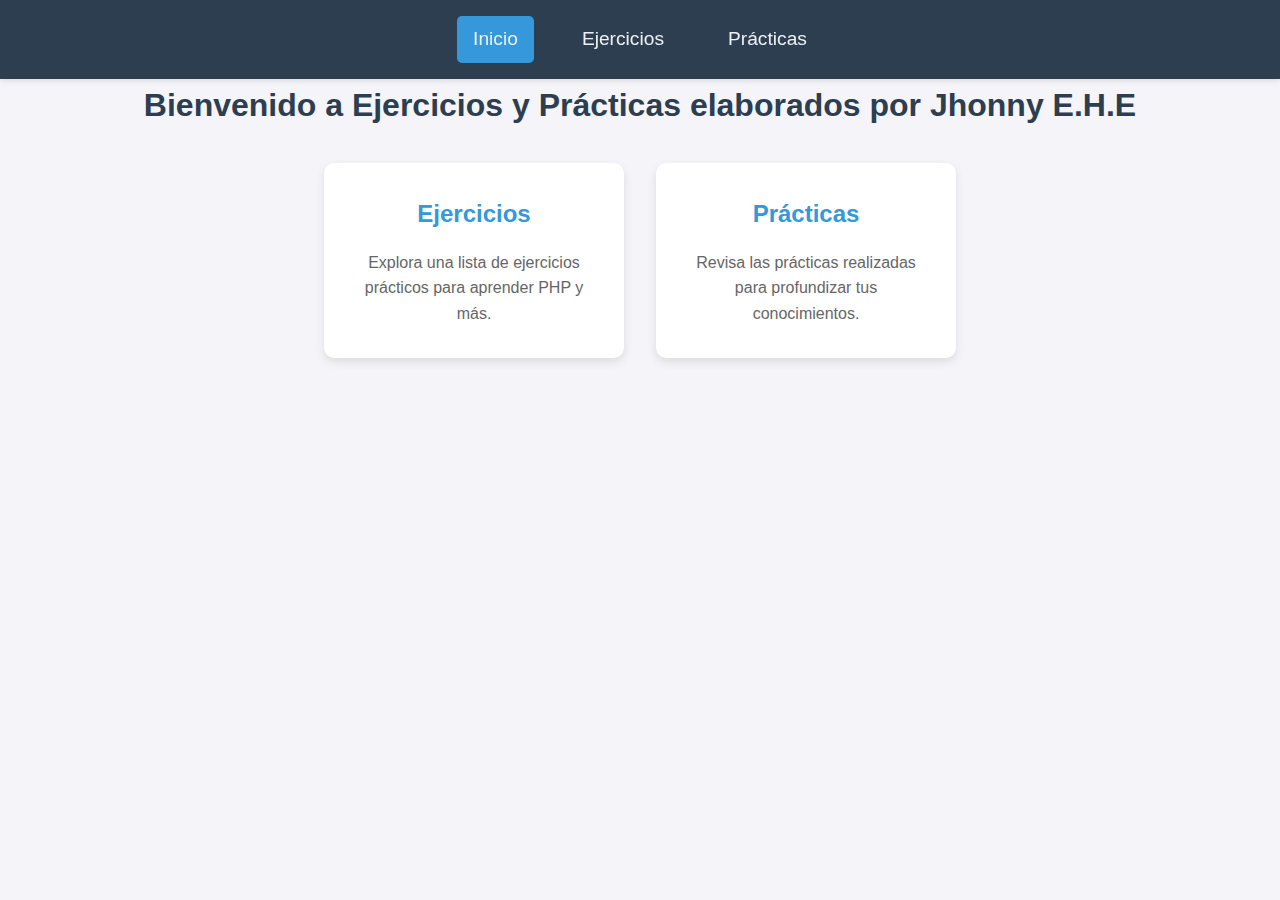
<file: index.html>
<!DOCTYPE html>
<html lang="es">
<head>
    <meta charset="UTF-8">
    <meta name="viewport" content="width=device-width, initial-scale=1.0">
    <title>Inicio - Ejercicios y Prácticas</title>
    <link rel="stylesheet" href="styles.css">
</head>
<body>
    <!-- Header -->
    <header class="header">
        <div class="menu-toggle">
            <span></span>
            <span></span>
            <span></span>
        </div>
        <nav class="nav">
            <a href="index.html" class="nav-link active">Inicio</a>
            <a href="ejercicios.html" class="nav-link">Ejercicios</a>
            <a href="practicas.html" class="nav-link">Prácticas</a>
        </nav>
    </header>

    <!-- Contenido principal -->
    <main class="container">
        <h1>Bienvenido a Ejercicios y Prácticas elaborados por Jhonny E.H.E</h1>
        <div class="cards-container">
            <!-- Tarjeta para Ejercicios -->
            <a href="ejercicios.html" class="card">
                <h2>Ejercicios</h2>
                <p>Explora una lista de ejercicios prácticos para aprender PHP y más.</p>
            </a>
            <!-- Tarjeta para Prácticas -->
            <a href="practicas.html" class="card">
                <h2>Prácticas</h2>
                <p>Revisa las prácticas realizadas para profundizar tus conocimientos.</p>
            </a>
        </div>
    </main>

    <!-- JavaScript para el menú hamburguesa -->
    <script>
        document.querySelector('.menu-toggle').addEventListener('click', function() {
            document.querySelector('.nav').classList.toggle('nav-active');
            this.classList.toggle('toggle-active');
        });
    </script>
</body>
</html>
</file>
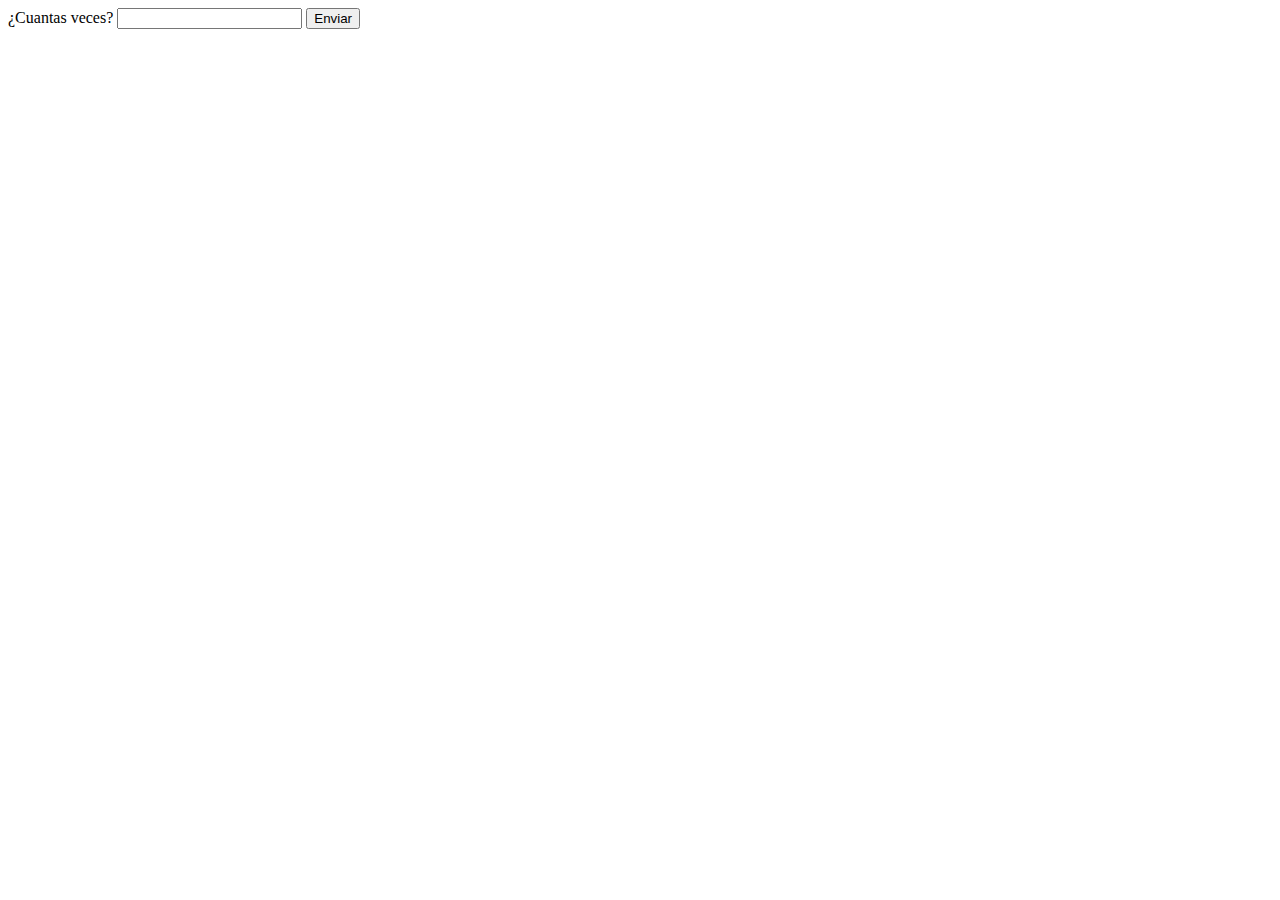
<file: 20.html>
<html>
  <head>
    <meta charset="UTF-8" />
    <title>While HTML</title>
  </head>
  <body>
    <form action="20_while.php" method="post">
      ¿Cuantas veces?
      <input type="text" name="number" />
      <input type="submit" value="Enviar" />
    </form>
  </body>
</html>
</file>
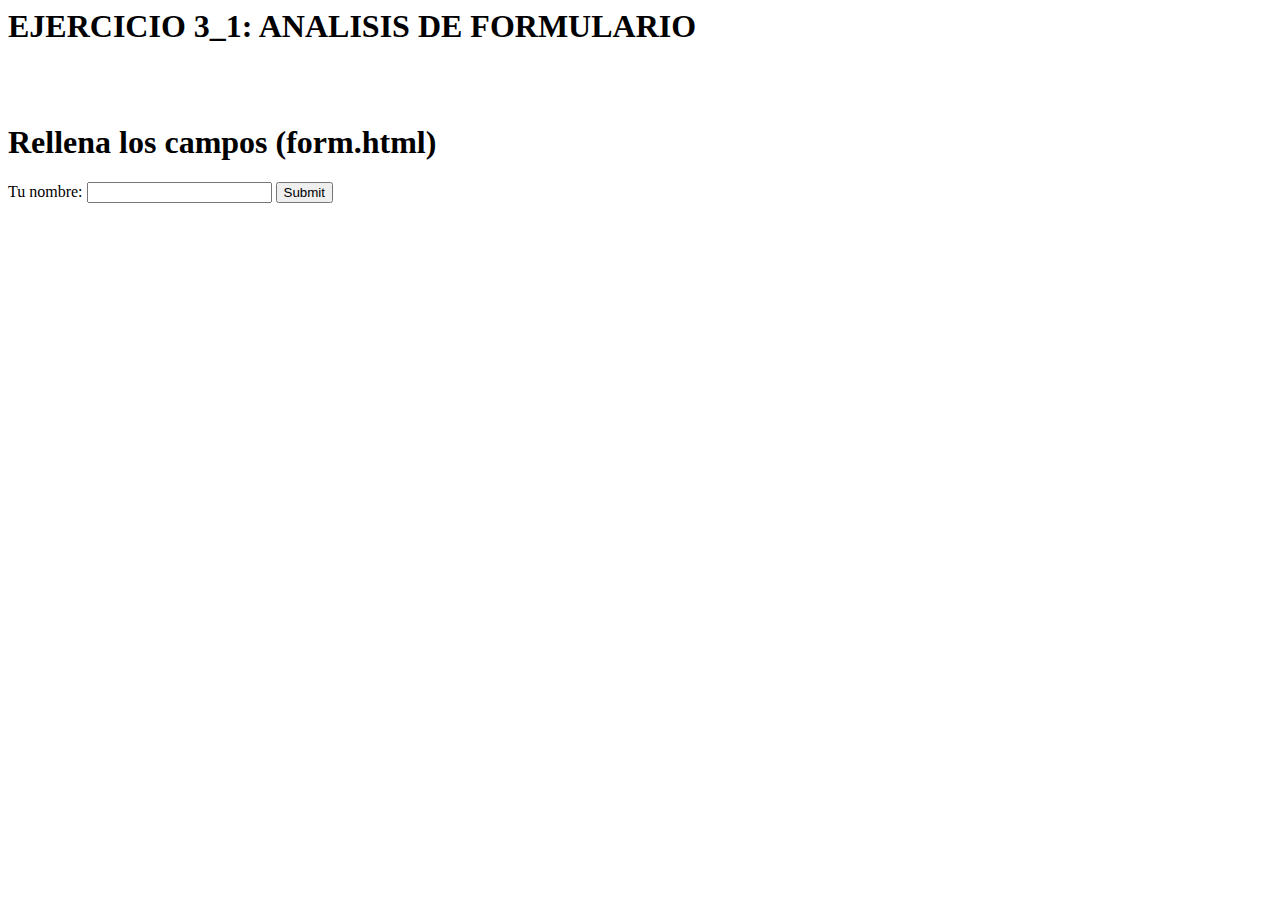
<file: 24_analisis.htm>
<html>
<head>
<title>EJERCICIO 3_1: ANALISIS DE FORMULARIO</title>
</head>
<body>
<h1>EJERCICIO 3_1: ANALISIS DE FORMULARIO</h1><br>
<br>
<h1>Rellena los campos (form.html)</h1>
<form action="24_analisis.php" method="post"> Tu nombre: <input type="text" name="firstname">
<input type="submit">
</form>
</body>
</html>
</file>
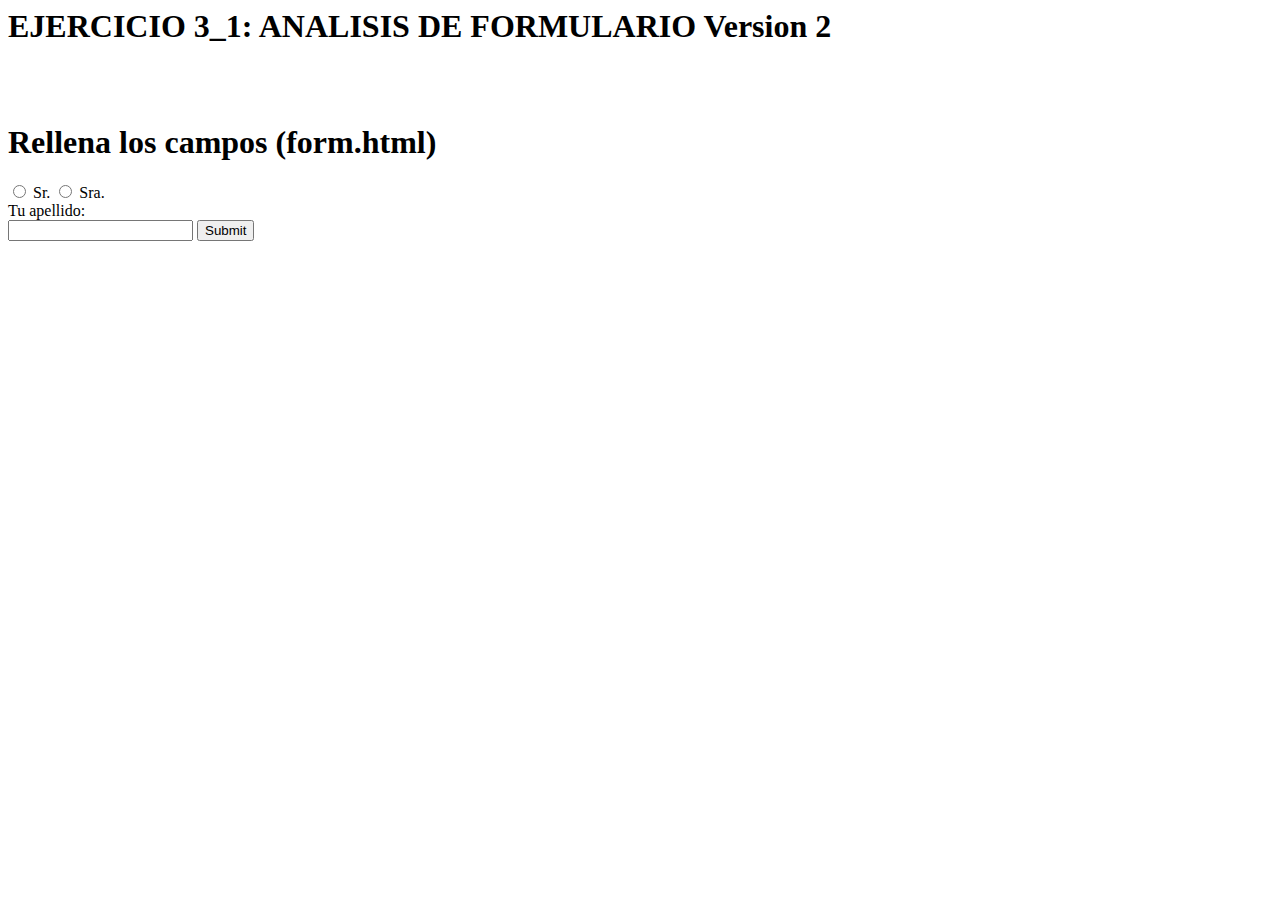
<file: 25_analisis.html>
<html>
<head>
<meta charset="UTF-8">
<title>EJERCICIO 3_1: ANALISIS DE FORMULARIO Version 2</title>
</head>
<body>
<h1>EJERCICIO 3_1: ANALISIS DE FORMULARIO Version 2</h1><br>
<br>
<h1>Rellena los campos (form.html)</h1>
<form action="25_analisis.php" method="post">
<input type="radio" name="gender" value="0"> Sr.
<input type="radio" name="gender" value="1"> Sra.<br> Tu apellido:<br>
<input type="text" name="lastname">
<input type="submit">
</form>
</body>
</html>
</file>
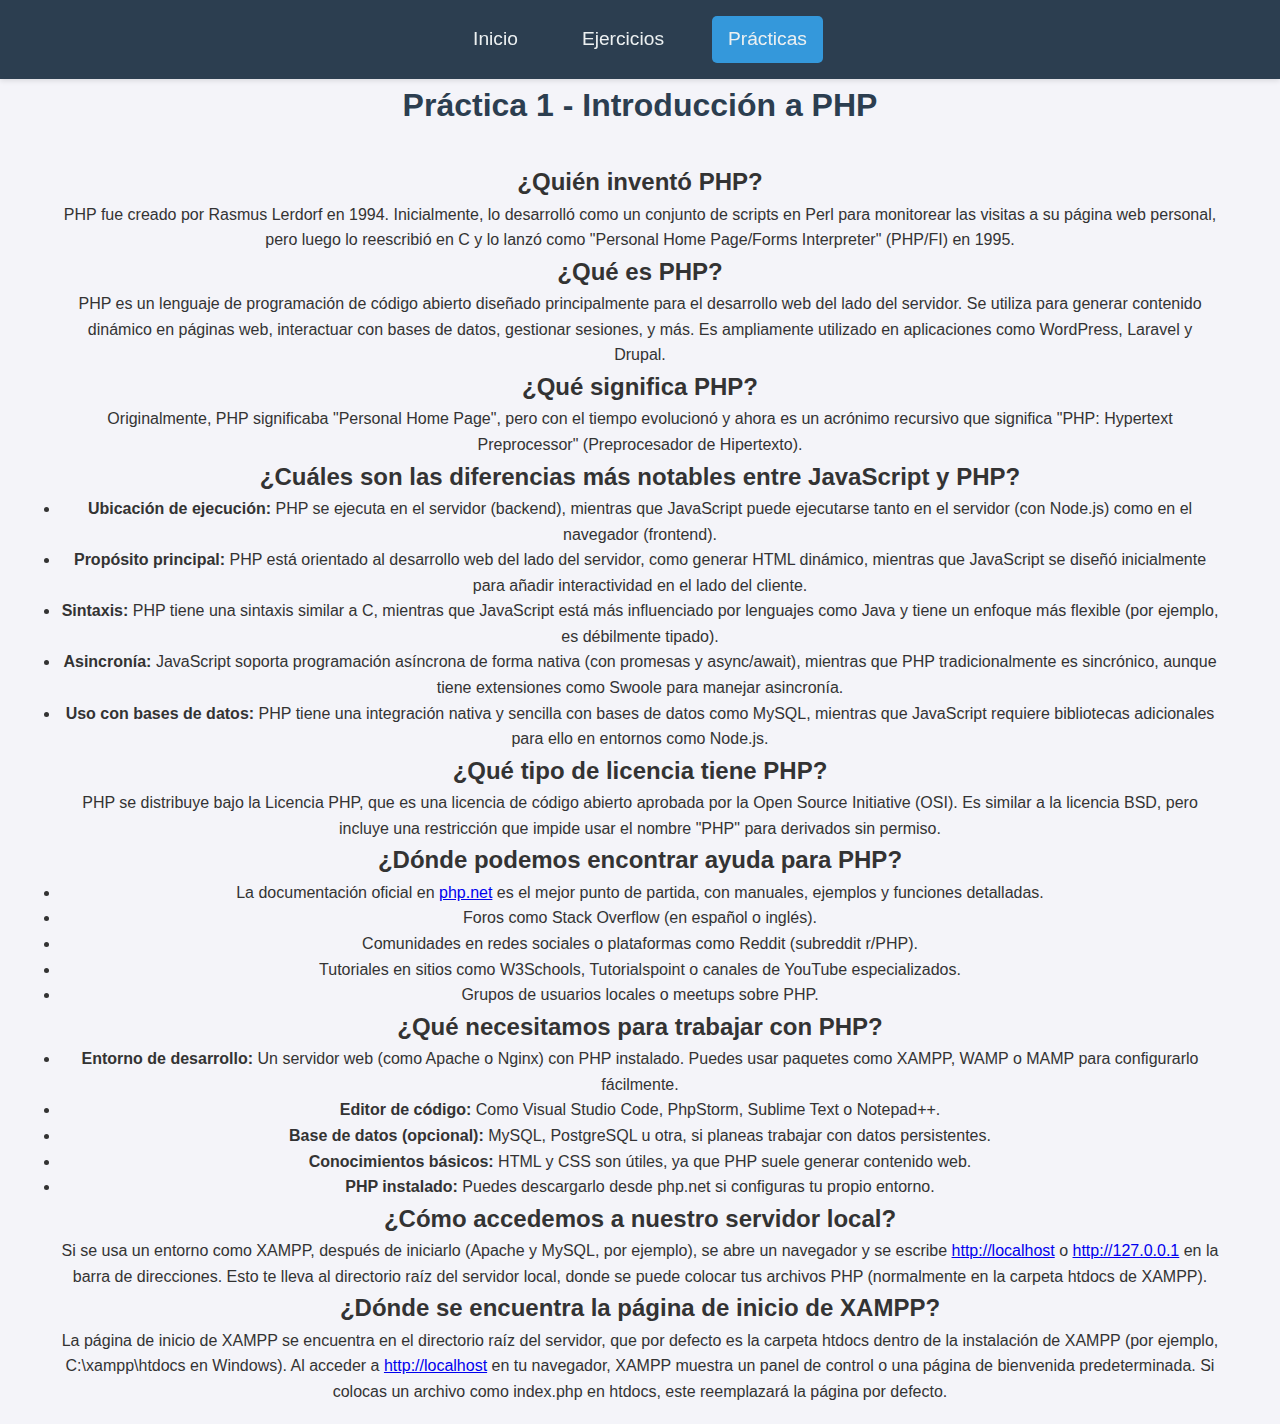
<file: Practica_01.html>
<!DOCTYPE html>
<html lang="es">
<head>
    <meta charset="UTF-8">
    <meta name="viewport" content="width=device-width, initial-scale=1.0">
    <title>Práctica 1 - Introducción a PHP</title>
    <link rel="stylesheet" href="styles.css">
</head>
<body>
    <!-- Header -->
    <header class="header">
        <nav class="nav">
            <a href="index.html" class="nav-link">Inicio</a>
            <a href="ejercicios.html" class="nav-link">Ejercicios</a>
            <a href="practicas.html" class="nav-link active">Prácticas</a>
        </nav>
    </header>

    <!-- Contenido principal -->
    <main class="container">
        <h1>Práctica 1 - Introducción a PHP</h1>

        <div class="content-section">
            <h2>¿Quién inventó PHP?</h2>
            <p>PHP fue creado por Rasmus Lerdorf en 1994. Inicialmente, lo desarrolló como un conjunto de scripts en Perl para monitorear las visitas a su página web personal, pero luego lo reescribió en C y lo lanzó como "Personal Home Page/Forms Interpreter" (PHP/FI) en 1995.</p>
        </div>

        <div class="content-section">
            <h2>¿Qué es PHP?</h2>
            <p>PHP es un lenguaje de programación de código abierto diseñado principalmente para el desarrollo web del lado del servidor. Se utiliza para generar contenido dinámico en páginas web, interactuar con bases de datos, gestionar sesiones, y más. Es ampliamente utilizado en aplicaciones como WordPress, Laravel y Drupal.</p>
        </div>

        <div class="content-section">
            <h2>¿Qué significa PHP?</h2>
            <p>Originalmente, PHP significaba "Personal Home Page", pero con el tiempo evolucionó y ahora es un acrónimo recursivo que significa "PHP: Hypertext Preprocessor" (Preprocesador de Hipertexto).</p>
        </div>

        <div class="content-section">
            <h2>¿Cuáles son las diferencias más notables entre JavaScript y PHP?</h2>
            <ul>
                <li><b>Ubicación de ejecución:</b> PHP se ejecuta en el servidor (backend), mientras que JavaScript puede ejecutarse tanto en el servidor (con Node.js) como en el navegador (frontend).</li>
                <li><b>Propósito principal:</b> PHP está orientado al desarrollo web del lado del servidor, como generar HTML dinámico, mientras que JavaScript se diseñó inicialmente para añadir interactividad en el lado del cliente.</li>
                <li><b>Sintaxis:</b> PHP tiene una sintaxis similar a C, mientras que JavaScript está más influenciado por lenguajes como Java y tiene un enfoque más flexible (por ejemplo, es débilmente tipado).</li>
                <li><b>Asincronía:</b> JavaScript soporta programación asíncrona de forma nativa (con promesas y async/await), mientras que PHP tradicionalmente es sincrónico, aunque tiene extensiones como Swoole para manejar asincronía.</li>
                <li><b>Uso con bases de datos:</b> PHP tiene una integración nativa y sencilla con bases de datos como MySQL, mientras que JavaScript requiere bibliotecas adicionales para ello en entornos como Node.js.</li>
            </ul>
        </div>

        <div class="content-section">
            <h2>¿Qué tipo de licencia tiene PHP?</h2>
            <p>PHP se distribuye bajo la Licencia PHP, que es una licencia de código abierto aprobada por la Open Source Initiative (OSI). Es similar a la licencia BSD, pero incluye una restricción que impide usar el nombre "PHP" para derivados sin permiso.</p>
        </div>

        <div class="content-section">
            <h2>¿Dónde podemos encontrar ayuda para PHP?</h2>
            <ul>
                <li>La documentación oficial en <a href="https://www.php.net" target="_blank">php.net</a> es el mejor punto de partida, con manuales, ejemplos y funciones detalladas.</li>
                <li>Foros como Stack Overflow (en español o inglés).</li>
                <li>Comunidades en redes sociales o plataformas como Reddit (subreddit r/PHP).</li>
                <li>Tutoriales en sitios como W3Schools, Tutorialspoint o canales de YouTube especializados.</li>
                <li>Grupos de usuarios locales o meetups sobre PHP.</li>
            </ul>
        </div>

        <div class="content-section">
            <h2>¿Qué necesitamos para trabajar con PHP?</h2>
            <ul>
                <li><b>Entorno de desarrollo:</b> Un servidor web (como Apache o Nginx) con PHP instalado. Puedes usar paquetes como XAMPP, WAMP o MAMP para configurarlo fácilmente.</li>
                <li><b>Editor de código:</b> Como Visual Studio Code, PhpStorm, Sublime Text o Notepad++.</li>
                <li><b>Base de datos (opcional):</b> MySQL, PostgreSQL u otra, si planeas trabajar con datos persistentes.</li>
                <li><b>Conocimientos básicos:</b> HTML y CSS son útiles, ya que PHP suele generar contenido web.</li>
                <li><b>PHP instalado:</b> Puedes descargarlo desde php.net si configuras tu propio entorno.</li>
            </ul>
        </div>

        <div class="content-section">
            <h2>¿Cómo accedemos a nuestro servidor local?</h2>
            <p>Si se usa un entorno como XAMPP, después de iniciarlo (Apache y MySQL, por ejemplo), se abre un navegador y se escribe <a href="http://localhost" target="_blank">http://localhost</a> o <a href="http://127.0.0.1" target="_blank">http://127.0.0.1</a> en la barra de direcciones. Esto te lleva al directorio raíz del servidor local, donde se puede colocar tus archivos PHP (normalmente en la carpeta htdocs de XAMPP).</p>
        </div>

        <div class="content-section">
            <h2>¿Dónde se encuentra la página de inicio de XAMPP?</h2>
            <p>La página de inicio de XAMPP se encuentra en el directorio raíz del servidor, que por defecto es la carpeta htdocs dentro de la instalación de XAMPP (por ejemplo, C:\xampp\htdocs en Windows). Al acceder a <a href="http://localhost" target="_blank">http://localhost</a> en tu navegador, XAMPP muestra un panel de control o una página de bienvenida predeterminada. Si colocas un archivo como index.php en htdocs, este reemplazará la página por defecto.</p>
        </div>
    </main>
</body>
</html>
</file>
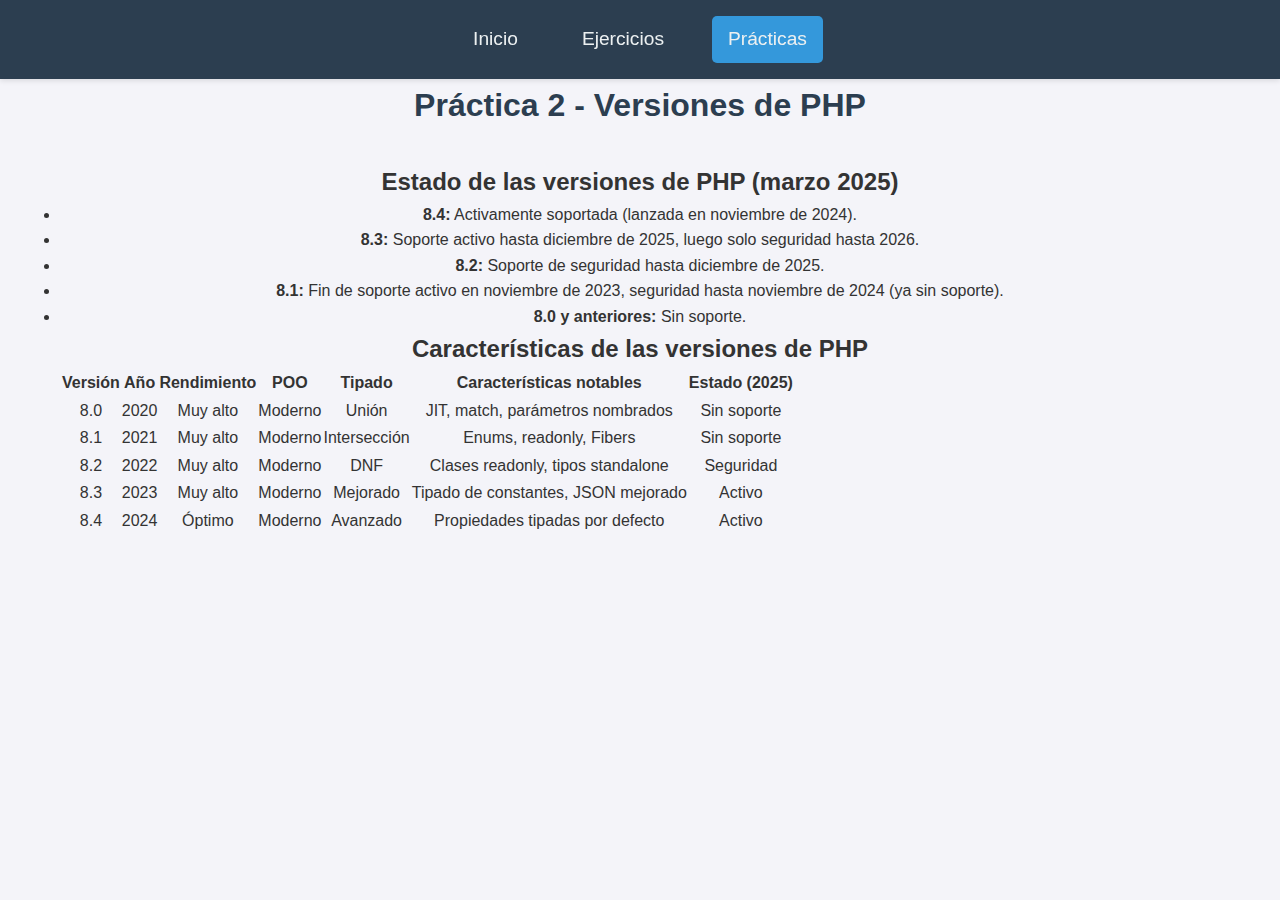
<file: Practica_02.html>
<!DOCTYPE html>
<html lang="es">
<head>
    <meta charset="UTF-8">
    <meta name="viewport" content="width=device-width, initial-scale=1.0">
    <title>Práctica 2 - Versiones de PHP</title>
    <link rel="stylesheet" href="styles.css">
</head>
<body>
    <!-- Header -->
    <header class="header">
        <nav class="nav">
            <a href="index.html" class="nav-link">Inicio</a>
            <a href="ejercicios.html" class="nav-link">Ejercicios</a>
            <a href="practicas.html" class="nav-link active">Prácticas</a>
        </nav>
    </header>

    <!-- Contenido principal -->
    <main class="container">
        <h1>Práctica 2 - Versiones de PHP</h1>

        <div class="content-section">
            <h2>Estado de las versiones de PHP (marzo 2025)</h2>
            <ul>
                <li><b>8.4:</b> Activamente soportada (lanzada en noviembre de 2024).</li>
                <li><b>8.3:</b> Soporte activo hasta diciembre de 2025, luego solo seguridad hasta 2026.</li>
                <li><b>8.2:</b> Soporte de seguridad hasta diciembre de 2025.</li>
                <li><b>8.1:</b> Fin de soporte activo en noviembre de 2023, seguridad hasta noviembre de 2024 (ya sin soporte).</li>
                <li><b>8.0 y anteriores:</b> Sin soporte.</li>
            </ul>
        </div>

        <div class="content-section">
            <h2>Características de las versiones de PHP</h2>
            <table>
                <thead>
                    <tr>
                        <th>Versión</th>
                        <th>Año</th>
                        <th>Rendimiento</th>
                        <th>POO</th>
                        <th>Tipado</th>
                        <th>Características notables</th>
                        <th>Estado (2025)</th>
                    </tr>
                </thead>
                <tbody>
                    <tr>
                        <td>8.0</td>
                        <td>2020</td>
                        <td>Muy alto</td>
                        <td>Moderno</td>
                        <td>Unión</td>
                        <td>JIT, match, parámetros nombrados</td>
                        <td>Sin soporte</td>
                    </tr>
                    <tr>
                        <td>8.1</td>
                        <td>2021</td>
                        <td>Muy alto</td>
                        <td>Moderno</td>
                        <td>Intersección</td>
                        <td>Enums, readonly, Fibers</td>
                        <td>Sin soporte</td>
                    </tr>
                    <tr>
                        <td>8.2</td>
                        <td>2022</td>
                        <td>Muy alto</td>
                        <td>Moderno</td>
                        <td>DNF</td>
                        <td>Clases readonly, tipos standalone</td>
                        <td>Seguridad</td>
                    </tr>
                    <tr>
                        <td>8.3</td>
                        <td>2023</td>
                        <td>Muy alto</td>
                        <td>Moderno</td>
                        <td>Mejorado</td>
                        <td>Tipado de constantes, JSON mejorado</td>
                        <td>Activo</td>
                    </tr>
                    <tr>
                        <td>8.4</td>
                        <td>2024</td>
                        <td>Óptimo</td>
                        <td>Moderno</td>
                        <td>Avanzado</td>
                        <td>Propiedades tipadas por defecto</td>
                        <td>Activo</td>
                    </tr>
                </tbody>
            </table>
        </div>
    </main>
</body>
</html>
</file>
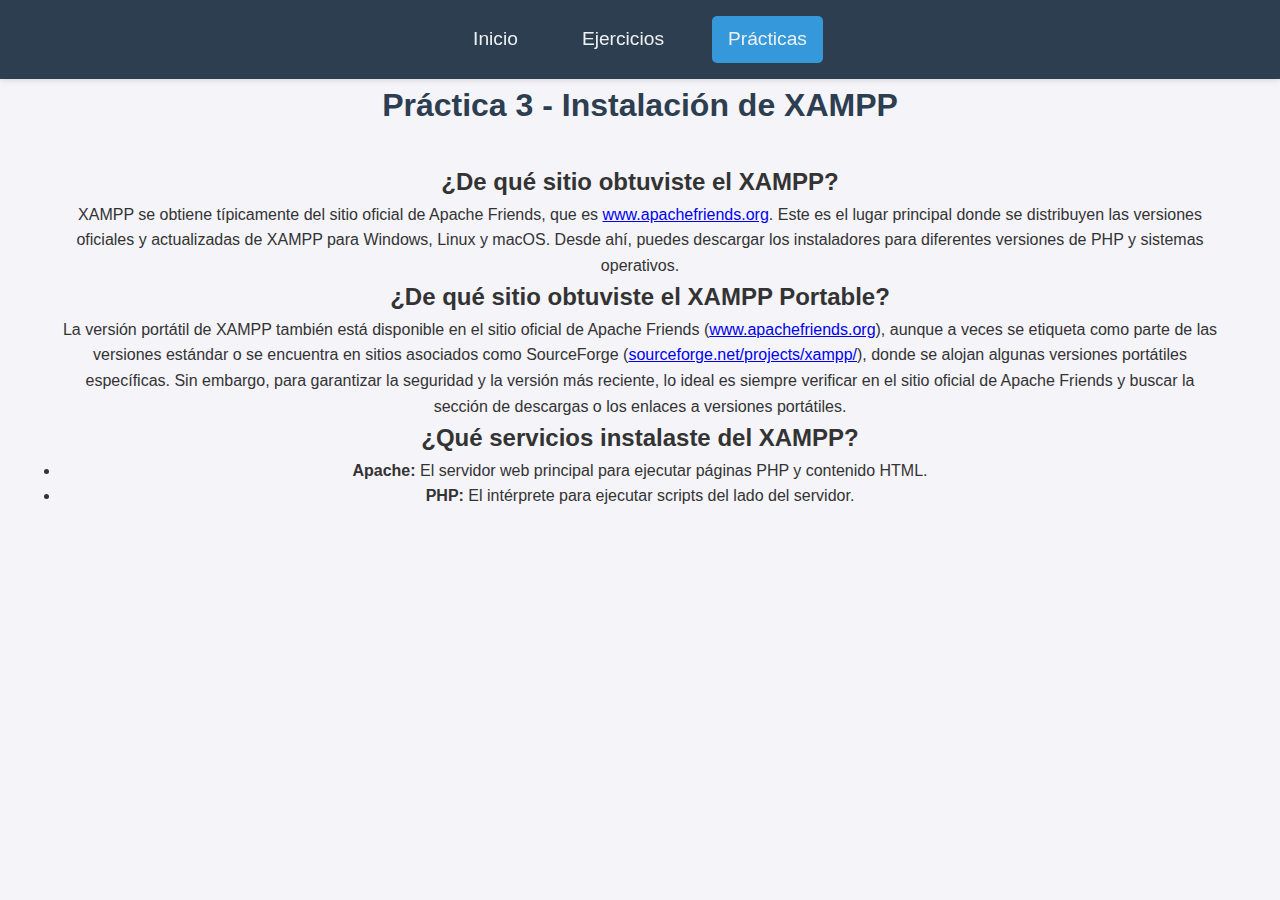
<file: Practica_03.html>
<!DOCTYPE html>
<html lang="es">
<head>
    <meta charset="UTF-8">
    <meta name="viewport" content="width=device-width, initial-scale=1.0">
    <title>Práctica 3 - Instalación de XAMPP</title>
    <link rel="stylesheet" href="styles.css">
</head>
<body>
    <!-- Header -->
    <header class="header">
        <nav class="nav">
            <a href="index.html" class="nav-link">Inicio</a>
            <a href="ejercicios.html" class="nav-link">Ejercicios</a>
            <a href="practicas.html" class="nav-link active">Prácticas</a>
        </nav>
    </header>

    <!-- Contenido principal -->
    <main class="container">
        <h1>Práctica 3 - Instalación de XAMPP</h1>

        <div class="content-section">
            <h2>¿De qué sitio obtuviste el XAMPP?</h2>
            <p>XAMPP se obtiene típicamente del sitio oficial de Apache Friends, que es <a href="https://www.apachefriends.org" target="_blank">www.apachefriends.org</a>. Este es el lugar principal donde se distribuyen las versiones oficiales y actualizadas de XAMPP para Windows, Linux y macOS. Desde ahí, puedes descargar los instaladores para diferentes versiones de PHP y sistemas operativos.</p>
        </div>

        <div class="content-section">
            <h2>¿De qué sitio obtuviste el XAMPP Portable?</h2>
            <p>La versión portátil de XAMPP también está disponible en el sitio oficial de Apache Friends (<a href="https://www.apachefriends.org" target="_blank">www.apachefriends.org</a>), aunque a veces se etiqueta como parte de las versiones estándar o se encuentra en sitios asociados como SourceForge (<a href="https://sourceforge.net/projects/xampp/" target="_blank">sourceforge.net/projects/xampp/</a>), donde se alojan algunas versiones portátiles específicas. Sin embargo, para garantizar la seguridad y la versión más reciente, lo ideal es siempre verificar en el sitio oficial de Apache Friends y buscar la sección de descargas o los enlaces a versiones portátiles.</p>
        </div>

        <div class="content-section">
            <h2>¿Qué servicios instalaste del XAMPP?</h2>
            <ul>
                <li><b>Apache:</b> El servidor web principal para ejecutar páginas PHP y contenido HTML.</li>
                <li><b>PHP:</b> El intérprete para ejecutar scripts del lado del servidor.</li>
            </ul>
        </div>
    </main>
</body>
</html>
</file>
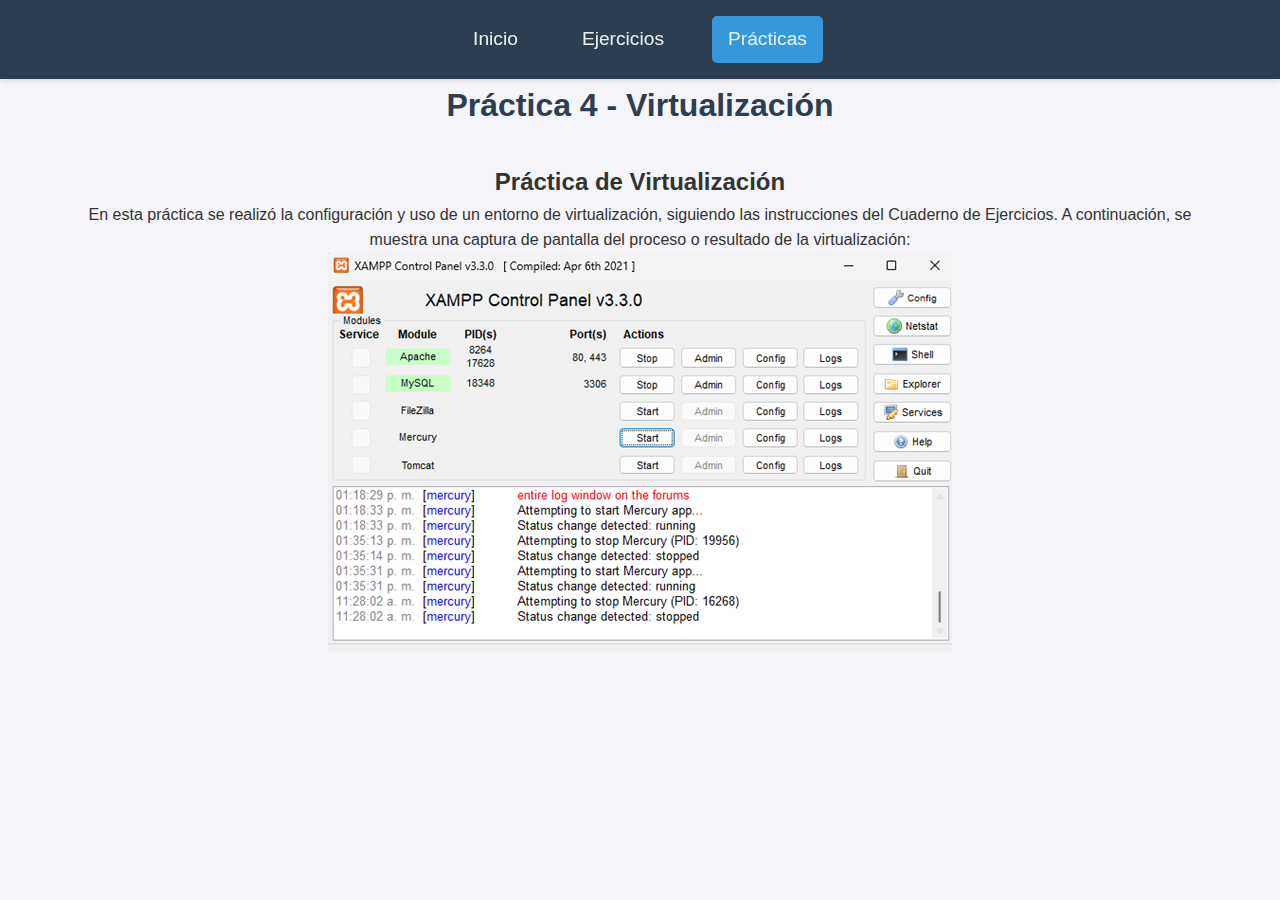
<file: Practica_04.html>
<!DOCTYPE html>
<html lang="es">
<head>
    <meta charset="UTF-8">
    <meta name="viewport" content="width=device-width, initial-scale=1.0">
    <title>Práctica 4 - Virtualización</title>
    <link rel="stylesheet" href="styles.css">
</head>
<body>
    <!-- Header -->
    <header class="header">
        <nav class="nav">
            <a href="index.html" class="nav-link">Inicio</a>
            <a href="ejercicios.html" class="nav-link">Ejercicios</a>
            <a href="practicas.html" class="nav-link active">Prácticas</a>
        </nav>
    </header>

    <!-- Contenido principal -->
    <main class="container">
        <h1>Práctica 4 - Virtualización</h1>

        <div class="content-section">
            <h2>Práctica de Virtualización</h2>
            <p>En esta práctica se realizó la configuración y uso de un entorno de virtualización, siguiendo las instrucciones del Cuaderno de Ejercicios. A continuación, se muestra una captura de pantalla del proceso o resultado de la virtualización:</p>
            <img src="p4.png" alt="Captura de pantalla de la práctica de virtualización" class="practice-image">
        </div>
    </main>
</body>
</html>
</file>
<file: styles.css>
/* Reset básico */
* {
    margin: 0;
    padding: 0;
    box-sizing: border-box;
}

body {
    font-family: 'Arial', sans-serif;
    background-color: #f4f4f9;
    color: #333;
    line-height: 1.6;
}

/* Estilos del header */
.header {
    background-color: #2c3e50;
    padding: 1rem 0;
    position: fixed;
    width: 100%;
    top: 0;
    z-index: 1000;
    box-shadow: 0 2px 5px rgba(0, 0, 0, 0.1);
}

/* Estilos del ícono del menú hamburguesa */
.menu-toggle {
    display: none; /* Oculto por defecto en pantallas grandes */
    flex-direction: column;
    justify-content: space-between;
    width: 30px;
    height: 20px;
    cursor: pointer;
    margin-left: 20px;
}

.menu-toggle span {
    width: 100%;
    height: 3px;
    background-color: #ecf0f1;
    transition: all 0.3s ease;
}

/* Animación del ícono al hacer clic */
.menu-toggle.toggle-active span:nth-child(1) {
    transform: rotate(45deg) translate(5px, 5px);
}

.menu-toggle.toggle-active span:nth-child(2) {
    opacity: 0;
}

.menu-toggle.toggle-active span:nth-child(3) {
    transform: rotate(-45deg) translate(7px, -7px);
}

.nav {
    display: flex;
    justify-content: center;
    gap: 2rem;
}

.nav-link {
    color: #ecf0f1;
    text-decoration: none;
    font-size: 1.2rem;
    padding: 0.5rem 1rem;
    transition: background-color 0.3s, color 0.3s;
}

.nav-link:hover {
    background-color: #34495e;
    border-radius: 5px;
}

.nav-link.active {
    background-color: #3498db;
    border-radius: 5px;
}

/* Contenedor principal */
.container {
    max-width: 1200px;
    margin: 80px auto 20px auto;
    padding: 0 20px;
    text-align: center;
}

h1 {
    margin-bottom: 2rem;
    color: #2c3e50;
}

/* Estilos de las tarjetas grandes (index.html) */
.cards-container {
    display: flex;
    justify-content: center;
    gap: 2rem;
    flex-wrap: wrap;
}

.card {
    background-color: #fff;
    border-radius: 10px;
    box-shadow: 0 4px 10px rgba(0, 0, 0, 0.1);
    padding: 2rem;
    width: 300px;
    text-align: center;
    text-decoration: none;
    color: #333;
    transition: transform 0.3s, box-shadow 0.3s;
}

.card:hover {
    transform: translateY(-5px);
    box-shadow: 0 6px 15px rgba(0, 0, 0, 0.2);
}

.card h2 {
    margin-bottom: 1rem;
    color: #3498db;
}

.card p {
    color: #666;
}

/* Estilos de las tarjetas pequeñas (ejercicios.html y practicas.html) */
.small-card {
    background-color: #fff;
    border-radius: 8px;
    box-shadow: 0 2px 5px rgba(0, 0, 0, 0.1);
    padding: 1rem;
    width: 200px;
    text-align: center;
    text-decoration: none;
    color: #333;
    font-size: 1rem;
    transition: transform 0.3s, box-shadow 0.3s;
}

.small-card:hover {
    transform: translateY(-3px);
    box-shadow: 0 4px 10px rgba(0, 0, 0, 0.2);
    background-color: #f0f8ff;
}

/* Responsividad */
@media (max-width: 768px) {
    .menu-toggle {
        display: flex; /* Mostrar el ícono del menú hamburguesa en pantallas pequeñas */
    }

    .nav {
        display: none; /* Ocultar el menú por defecto */
        flex-direction: column;
        align-items: center;
        gap: 1rem;
        position: absolute;
        top: 60px;
        left: 0;
        width: 100%;
        background-color: #2c3e50;
        padding: 1rem 0;
    }

    .nav.nav-active {
        display: flex; /* Mostrar el menú cuando está activo */
    }

    .nav-link {
        width: 100%;
        text-align: center;
    }

    .card, .small-card {
        width: 100%;
        max-width: 300px;
    }
}
</file>
